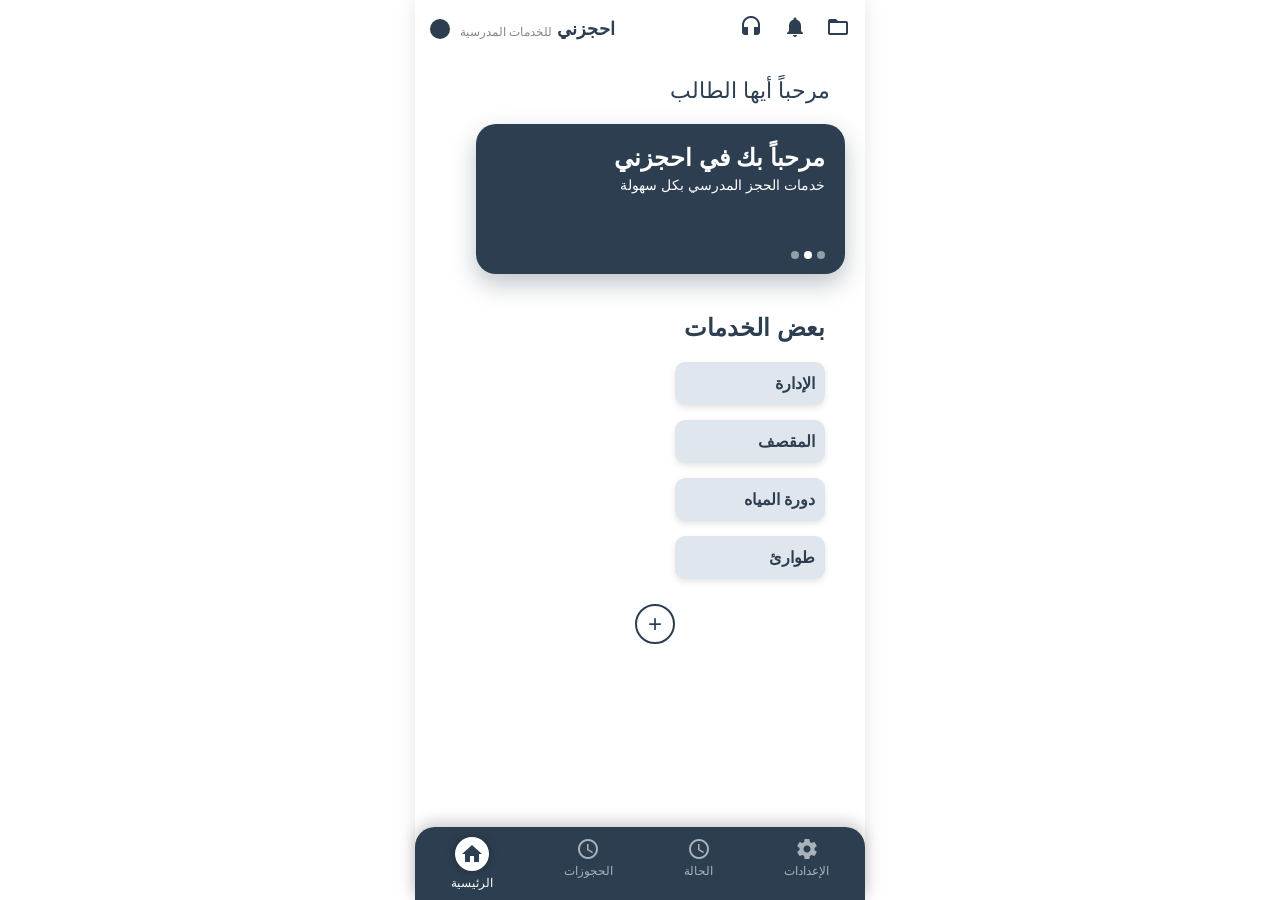
<file: 1.html>
<!DOCTYPE html>
<html lang="ar" dir="rtl">
<head>
    <meta charset="UTF-8">
    <meta name="viewport" content="width=device-width, initial-scale=1.0">
    <title>احجزني - الخدمات المدرسية</title>
    <link rel="stylesheet" href="2.css">
    <link href="https://fonts.googleapis.com/icon?family=Material+Icons" rel="stylesheet">
</head>
<body>
    <div class="app-container">
        <header class="header">
            <div class="header-icons">
                <span class="material-icons">folder_open</span>
                <span class="material-icons">notifications</span>
                <span class="material-icons">headset</span>
            </div>
            <div class="logo">
                <span class="logo-text">احجزني</span>
                <span class="logo-subtext">للخدمات المدرسية</span>
                <span class="logo-circle"></span>
            </div>
        </header>

        <main class="main-content">
            <h2 class="welcome-heading">مرحباً أيها الطالب</h2>

            <div class="welcome-card">
                <h3>مرحباً بك في احجزني</h3>
                <p>خدمات الحجز المدرسي بكل سهولة</p>
                <div class="dots">
                    <span></span>
                    <span></span>
                    <span></span>
                </div>
            </div>

            <section class="services">
                <h2 class="section-title">بعض الخدمات</h2>
                <div class="service-buttons">
                   <button class="service-btn" onclick="location.href='admens.html'">الإدارة</button>
                    <button class="service-btn">المقصف</button>
                   <button class="service-btn" onclick="location.href='ba.html'">
  دورة المياه
</button>

                    <button class="service-btn" onclick="location.href='emrgnse.html'">طوارئ</button>
                    
                
                </div>
                <button class="add-service-btn">+</button>
            </section>
        </main>
        
        <nav class="bottom-nav">
           <div class="nav-item" onclick="location.href='genrl.html'">
                <span class="material-icons">settings</span>
              <span class="nav-text">الإعدادات</span>
           </div>
          <div class="nav-item" onclick="location.href='halh.html'">
    <span class="material-icons">schedule</span>
    <span class="nav-text">الحالة</span>
</div>
           <div class="nav-item" onclick="location.href='hogozat.html'">
    <span class="material-icons">schedule</span>
    <span class="nav-text">الحجوزات</span>
</div>
            <div class="nav-item active">
                <span class="material-icons">home</span>
                <span class="nav-text">الرئيسية</span>
            </div>
        </nav>
    </div>
</body>
</html>
</file>
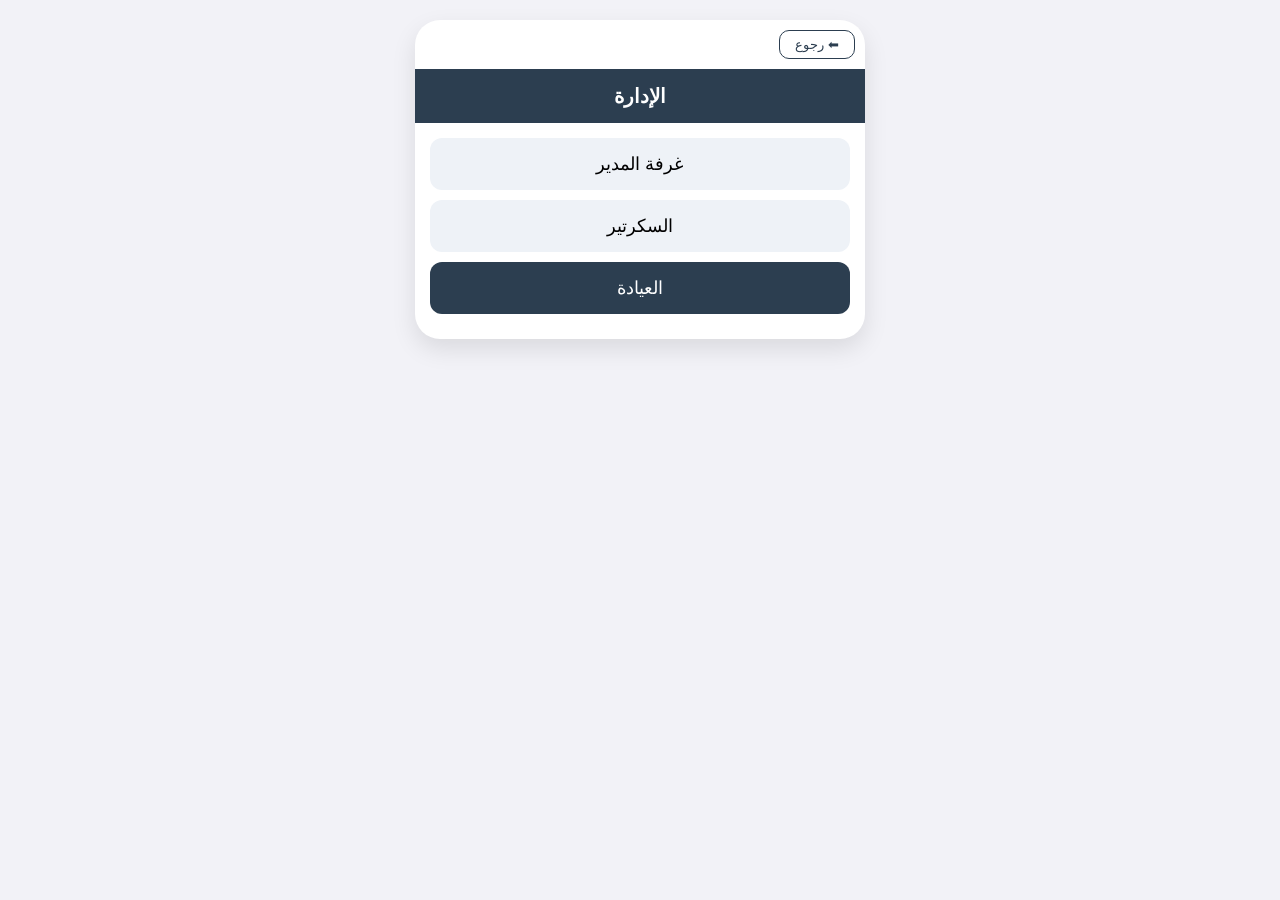
<file: admens.html>
<!DOCTYPE html>
<html lang="ar" dir="rtl">
<head>
<meta charset="UTF-8">
<meta name="viewport" content="width=device-width, initial-scale=1.0">
<title>تطبيق احجزني - الإدارة</title>

<style>
body{
  margin:0;
  font-family: Arial;
  background:#f2f2f7;
}


.page{
  display:none;
  max-width:450px;
  margin:20px auto;
  background:#fff;
  border-radius:25px;
  overflow:hidden;
  box-shadow:0 10px 25px rgba(0,0,0,0.1);
}

.active{
  display:block;
}


.title-box{
  background:#2c3e50;
  color:white;
  padding:15px;
  text-align:center;
  font-size:20px;
  font-weight:bold;
}


.content{
  padding:15px;
  text-align:center;
}


.btn-service{
  background:#eef2f7;
  border:none;
  padding:15px;
  width:100%;
  border-radius:12px;
  margin-bottom:10px;
  font-size:18px;
  cursor:pointer;
}


.btn-book{
  background:#2c3e50;
  color:white;
  border:none;
  padding:12px;
  width:100%;
  border-radius:12px;
  margin-top:15px;
  font-size:18px;
  cursor:pointer;
}


.back-btn{
  background:none;
  border:1px solid #2c3e50;
  color:#2c3e50;
  padding:6px 15px;
  border-radius:10px;
  margin:10px;
  cursor:pointer;
}


.info-card{
  background:#f5f5f5;
  padding:15px;
  border-radius:15px;
  text-align:right;
  margin-top:15px;
}

.info-row{
  margin-bottom:10px;
  font-weight:bold;
  color:#2c3e50;
}
</style>
</head>

<body>


<div id="adminPage" class="page active">

  <button class="back-btn" onclick="location.href='1.html'">⬅ رجوع</button>

  <div class="title-box">الإدارة</div>

  <div class="content">

    <button class="btn-service">غرفة المدير</button>
    <button class="btn-service">السكرتير</button>

    <button class="btn-service" style="background:#2c3e50;color:white;" onclick="showClinic()">
      العيادة
    </button>

  </div>
</div>


<div id="clinicPage" class="page">

  <button class="back-btn" onclick="showAdmin()">⬅ رجوع</button>

  <div class="title-box">العيادة</div>

  <div class="content">

    <div class="info-card">
      <div class="info-row">الحالة: مشغول</div>
      <div class="info-row">الانتظار: 5 - 20 دقيقة</div>
      <div class="info-row">رقم الحجز: 14</div>
    </div>

    <button class="btn-book" onclick="goSurvey()">احجزني</button>

  </div>
</div>


<div id="surveyPage" class="page">

  <div class="title-box">الاستبانة</div>

  <div class="content">

    <input id="name" placeholder="الاسم" style="width:100%;padding:10px;margin-bottom:10px;">
    <input id="reason" placeholder="سبب الزيارة" style="width:100%;padding:10px;margin-bottom:10px;">

    <button class="btn-book" onclick="goBooking()">إرسال</button>

  </div>
</div>


<div id="bookingPage" class="page">

  <div class="title-box">تم الحجز</div>

  <div class="content">

    <div class="info-card" id="result"></div>

    <button class="btn-book" onclick="location.href='1.html'">
      رجوع للرئيسية
    </button>

  </div>
</div>

<script>

function showClinic(){
  document.getElementById('adminPage').classList.remove('active');
  document.getElementById('clinicPage').classList.add('active');
}

function showAdmin(){
  document.getElementById('clinicPage').classList.remove('active');
  document.getElementById('adminPage').classList.add('active');
}

function goSurvey(){
  document.getElementById('clinicPage').classList.remove('active');
  document.getElementById('surveyPage').classList.add('active');
}

function goBooking(){

  const name = document.getElementById('name').value;
  const reason = document.getElementById('reason').value;

  document.getElementById('surveyPage').classList.remove('active');
  document.getElementById('bookingPage').classList.add('active');

  document.getElementById('result').innerHTML = `
    الاسم: ${name || "غير محدد"} <br>
    السبب: ${reason || "غير محدد"} <br>
    الحالة: تم الحجز ✅
  `;
}

</script>

</body>
</html>
</file>
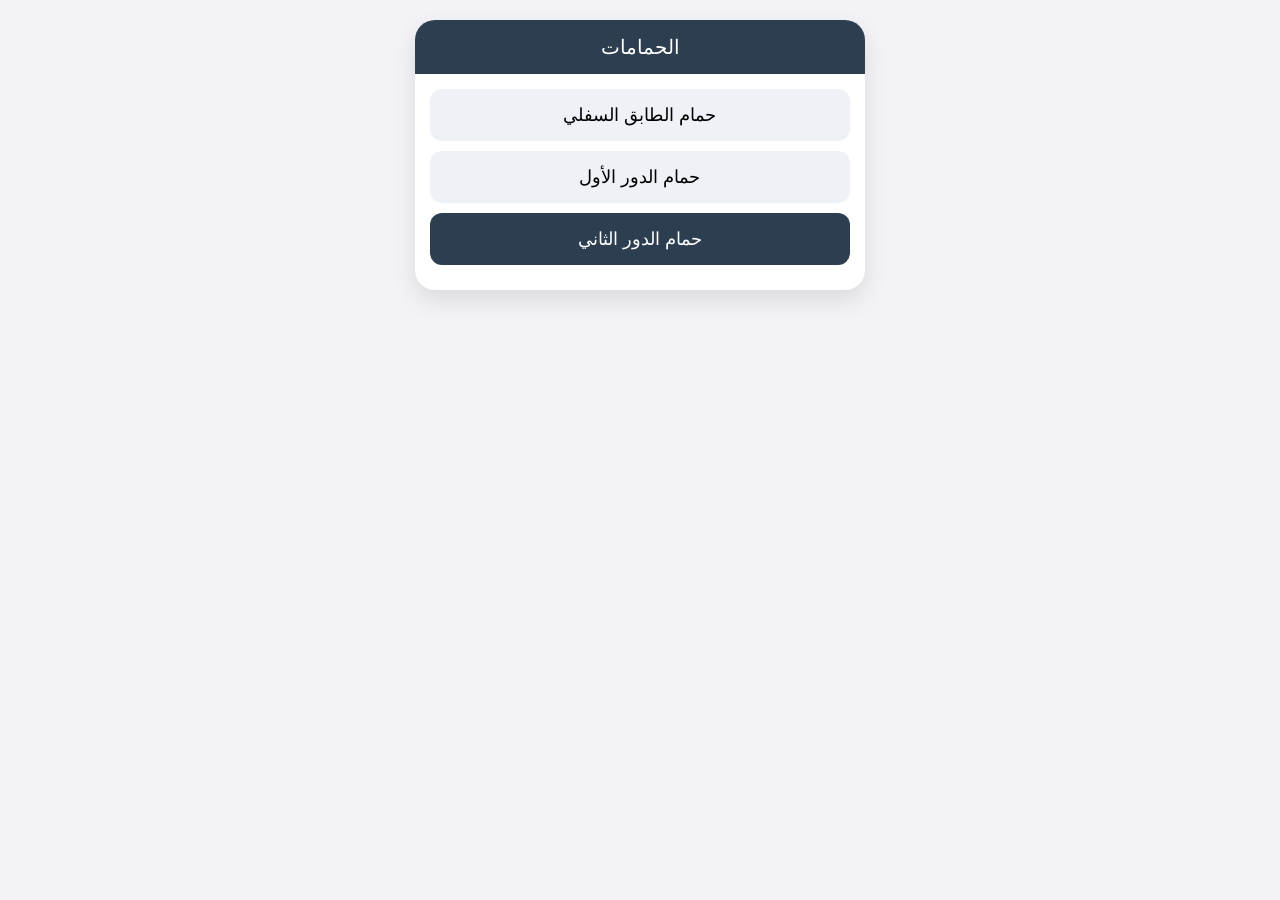
<file: ba.html>
<!DOCTYPE html>
<html lang="ar" dir="rtl">
<head>
<meta charset="UTF-8">
<meta name="viewport" content="width=device-width, initial-scale=1.0">
<title>نظام الحمامات</title>

<style>
body{
  margin:0;
  font-family: Arial;
  background:#f2f2f7;
}

.page{
  display:none;
  max-width:450px;
  margin:20px auto;
  background:#fff;
  border-radius:20px;
  overflow:hidden;
  box-shadow:0 10px 25px rgba(0,0,0,0.1);
}

.active{ display:block; }

.title{
  background:#2c3e50;
  color:white;
  padding:15px;
  text-align:center;
  font-size:20px;
}

.content{
  padding:15px;
}

.btn{
  width:100%;
  padding:15px;
  margin-bottom:10px;
  border:none;
  border-radius:12px;
  background:#eef2f7;
  font-size:18px;
  cursor:pointer;
}

.btn-main{
  background:#2c3e50;
  color:white;
}


.card{
  background:#f5f5f5;
  padding:15px;
  border-radius:15px;
  margin-bottom:15px;
  text-align:right;
  font-weight:bold;
  color:#2c3e50;
}

input{
  width:100%;
  padding:10px;
  margin-bottom:10px;
  border-radius:10px;
  border:1px solid #ccc;
}
</style>
</head>

<body>


<div id="home" class="page active">

  <div class="title">الحمامات</div>

  <div class="content">

    <button class="btn">حمام الطابق السفلي</button>
    <button class="btn">حمام الدور الأول</button>

    <button class="btn btn-main" onclick="openToilet2()">
      حمام الدور الثاني
    </button>

  </div>
</div>


<div id="status" class="page">

  <div class="title">حالة الحمام</div>

  <div class="content">

    <div class="card">
      الحالة: شاغر 🟢<br>
      وقت الانتظار: 5 - 15 دقيقة<br>
      ملاحظة: الحمام متاح حالياً
    </div>

    <button class="btn btn-main" onclick="goSurvey()">
      متابعة الحجز
    </button>

    <button class="btn" onclick="backHome()">
      رجوع
    </button>

  </div>
</div>


<div id="survey" class="page">

  <div class="title">الاستبانة</div>

  <div class="content">

    <input id="name" placeholder="الاسم">
    <input id="reason" placeholder="سبب الاستخدام">

    <button class="btn btn-main" onclick="goBooking()">
      تأكيد الحجز
    </button>

  </div>
</div>


<div id="booking" class="page">

  <div class="title">تم الحجز</div>

  <div class="content">

    <div class="card" id="result"></div>

    <button class="btn btn-main" onclick="location.href='1.html'">
      رجوع للرئيسية
    </button>

  </div>
</div>

<script>

function show(page){
  document.querySelectorAll('.page').forEach(p => p.classList.remove('active'));
  document.getElementById(page).classList.add('active');
}

function openToilet2(){
  show('status');
}

function goSurvey(){
  show('survey');
}

function backHome(){
  show('home');
}

function goBooking(){

  const name = document.getElementById('name').value;
  const reason = document.getElementById('reason').value;

  show('booking');

  document.getElementById('result').innerHTML = `
    الاسم: ${name || "غير محدد"}<br>
    السبب: ${reason || "غير محدد"}<br>
    الحالة: تم الحجز بنجاح ✅
  `;
}

</script>

</body>
</html>
</file>
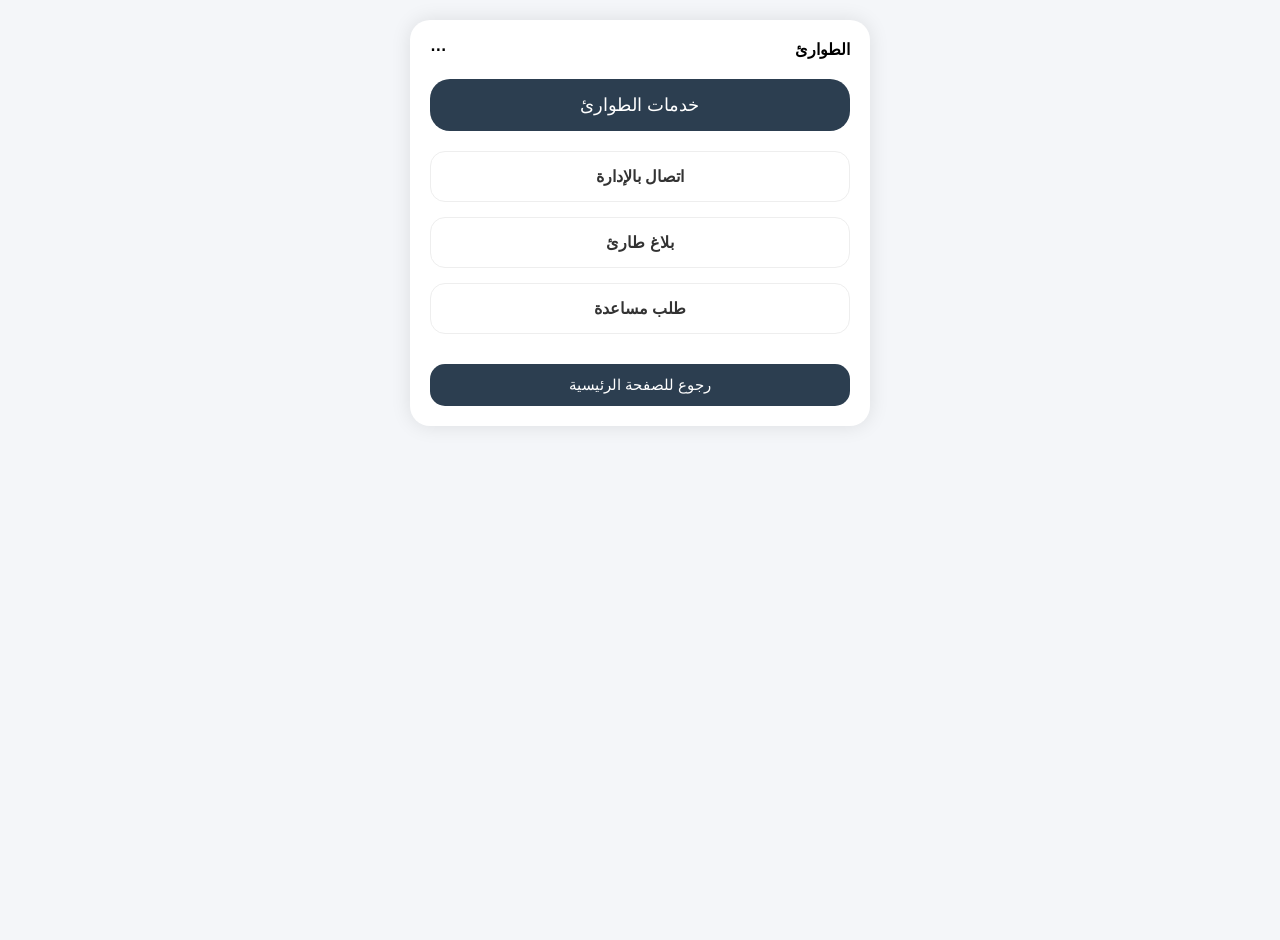
<file: emrgnse.html>
<!DOCTYPE html>
<html lang="ar" dir="rtl">
<head>
<meta charset="UTF-8">
<meta name="viewport" content="width=device-width, initial-scale=1.0">
<title>الطوارئ</title>

<style>
:root {
    --primary-blue: #2c3e50;
    --light-background: #f4f6f9;
    --text-color: #333;
}


body.emergency-page{
    margin:0;
    font-family: Arial;
    background-color: var(--light-background);
    display:flex;
    justify-content:center;
    align-items:flex-start;
    min-height:100vh;
    padding:20px 0;
}


.card{
    background:#fff;
    width:90%;
    max-width:420px;
    padding:20px;
    border-radius:20px;
    box-shadow:0 0 20px rgba(0,0,0,0.1);
}


.card-header{
    display:flex;
    justify-content:space-between;
    font-weight:bold;
    margin-bottom:10px;
}


.main-title{
    background:var(--primary-blue);
    color:#fff;
    text-align:center;
    padding:15px;
    border-radius:20px;
    margin:20px 0;
    font-size:18px;
}


.option-btn{
    width:100%;
    padding:15px;
    margin-bottom:15px;
    background:#fff;
    border:1px solid #eee;
    border-radius:15px;
    font-size:16px;
    font-weight:bold;
    cursor:pointer;
    transition:0.2s;
    color:var(--text-color);
}

.option-btn:hover{
    border-color:var(--primary-blue);
    transform:scale(1.02);
}


.back-btn{
    width:100%;
    padding:12px;
    margin-top:15px;
    background:var(--primary-blue);
    color:#fff;
    border:none;
    border-radius:15px;
    font-size:15px;
    cursor:pointer;
}
</style>

</head>

<body class="emergency-page">

<div class="card">

    <div class="card-header">
        <span>الطوارئ</span>
        <span>⋯</span>
    </div>

    <div class="main-title">
        خدمات الطوارئ
    </div>

    <button class="option-btn">اتصال بالإدارة</button>
    <button class="option-btn">بلاغ طارئ</button>
    <button class="option-btn">طلب مساعدة</button>

    
    <button class="back-btn" onclick="location.href='1.html'">
        رجوع للصفحة الرئيسية
    </button>

</div>

</body>
</html>
</file>
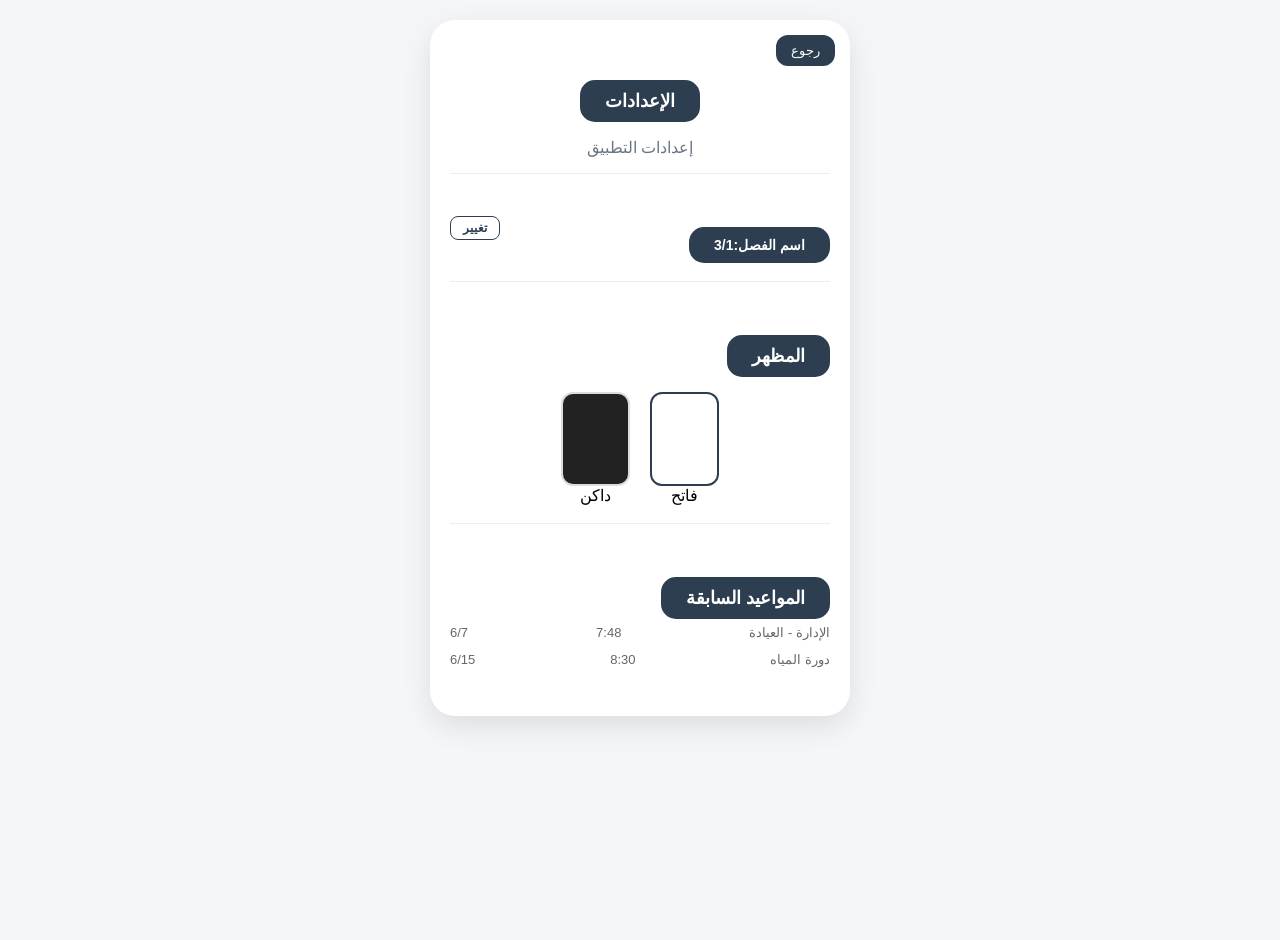
<file: genrl.html>
<!DOCTYPE html>
<html lang="ar" dir="rtl">
<head>
<meta charset="UTF-8">
<meta name="viewport" content="width=device-width, initial-scale=1.0">
<title>الإعدادات</title>

<style>
:root {
    --bg-page: #f4f6f9;
    --card-bg: #ffffff;
    --primary-blue: #2c3e50;
    --text-color: #2c3e50;
    --sub-text: #666;
    --border-line: #eee;
}

.dark-mode {
    --bg-page: #121212;
    --card-bg: #1e1e1e;
    --primary-blue: #5c6bc0;
    --text-color: #ffffff;
    --sub-text: #bbb;
    --border-line: #333;
}

body {
    font-family: Arial;
    background-color: var(--bg-page);
    margin: 0;
    display: flex;
    justify-content: center;
    align-items: flex-start;
    min-height: 100vh;
    padding: 20px 0;
    transition: 0.3s;
}


.container {
    background-color: var(--card-bg);
    width: 90%;
    max-width: 380px;
    border-radius: 25px;
    padding: 25px 20px;
    box-shadow: 0 10px 30px rgba(0,0,0,0.1);
    text-align: center;
    position: relative;
}


.back-btn {
    position: absolute;
    top: 15px;
    right: 15px;
    background: var(--primary-blue);
    color: #fff;
    border: none;
    padding: 8px 15px;
    border-radius: 12px;
    cursor: pointer;
    font-size: 13px;
}


.badge-header {
    background-color: var(--primary-blue);
    color: #fff;
    display: inline-flex;
    align-items: center;
    padding: 10px 25px;
    border-radius: 15px;
    margin-top: 35px;
    font-size: 18px;
    font-weight: bold;
}


.section {
    border-top: 1px solid var(--border-line);
    padding: 18px 0;
    text-align: right;
}

.row {
    display: flex;
    justify-content: space-between;
    align-items: center;
}


.change-btn {
    color: var(--primary-blue);
    border: 1.5px solid var(--primary-blue);
    padding: 4px 12px;
    border-radius: 8px;
    cursor: pointer;
    font-weight: bold;
    font-size: 12px;
}


#class-input {
    display: none;
    width: 70px;
    text-align: center;
}


.theme-flex {
    display: flex;
    justify-content: center;
    gap: 20px;
    margin-top: 15px;
}

.theme-box {
    cursor: pointer;
    text-align: center;
}

.preview-box {
    width: 65px;
    height: 90px;
    border-radius: 12px;
    border: 2px solid #ddd;
}

.active-theme .preview-box {
    border-color: var(--primary-blue);
}


.history-list {
    font-size: 13px;
    color: var(--sub-text);
}

.history-row {
    display: flex;
    justify-content: space-between;
    padding: 6px 0;
}
</style>
</head>

<body>

<div class="container">

    
    <button class="back-btn" onclick="location.href='1.html'">
        رجوع
    </button>

    
    <div class="badge-header">الإعدادات</div>

    <p style="color: var(--primary-blue); opacity: 0.7;">
        إعدادات التطبيق
    </p>

    
    <div class="section">
        <div class="row">
            <div class="badge-header" style="font-size:14px;">
                <span>اسم الفصل:</span>
                <span id="class-display">3/1</span>
                <input type="text" id="class-input">
            </div>

            <span class="change-btn" onclick="toggleEdit()" id="action-btn">
                تغيير
            </span>
        </div>
    </div>

    
    <div class="section">
        <div class="badge-header">المظهر</div>

        <div class="theme-flex">
            <div class="theme-box active-theme" id="light-opt" onclick="changeTheme('light')">
                <div class="preview-box" style="background:#fff;"></div>
                <div>فاتح</div>
            </div>

            <div class="theme-box" id="dark-opt" onclick="changeTheme('dark')">
                <div class="preview-box" style="background:#222;"></div>
                <div>داكن</div>
            </div>
        </div>
    </div>

     
    <div class="section">
        <div class="badge-header">المواعيد السابقة</div>

        <div class="history-list">
            <div class="history-row">
                <span>الإدارة - العيادة</span>
                <span>7:48</span>
                <span>6/7</span>
            </div>

            <div class="history-row">
                <span>دورة المياه</span>
                <span>8:30</span>
                <span>6/15</span>
            </div>
        </div>
    </div>

</div>

<script>
function changeTheme(mode){
    document.body.classList.toggle('dark-mode', mode === 'dark');

    document.getElementById('light-opt').classList.toggle('active-theme', mode === 'light');
    document.getElementById('dark-opt').classList.toggle('active-theme', mode === 'dark');
}

function toggleEdit(){
    const display = document.getElementById('class-display');
    const input = document.getElementById('class-input');
    const btn = document.getElementById('action-btn');

    if(input.style.display === 'none' || input.style.display === ''){
        input.value = display.innerText;
        display.style.display = 'none';
        input.style.display = 'inline-block';
        btn.innerText = 'حفظ';
    } else {
        display.innerText = input.value;
        display.style.display = 'inline-block';
        input.style.display = 'none';
        btn.innerText = 'تغيير';
    }
}
</script>

</body>
</html>
</file>
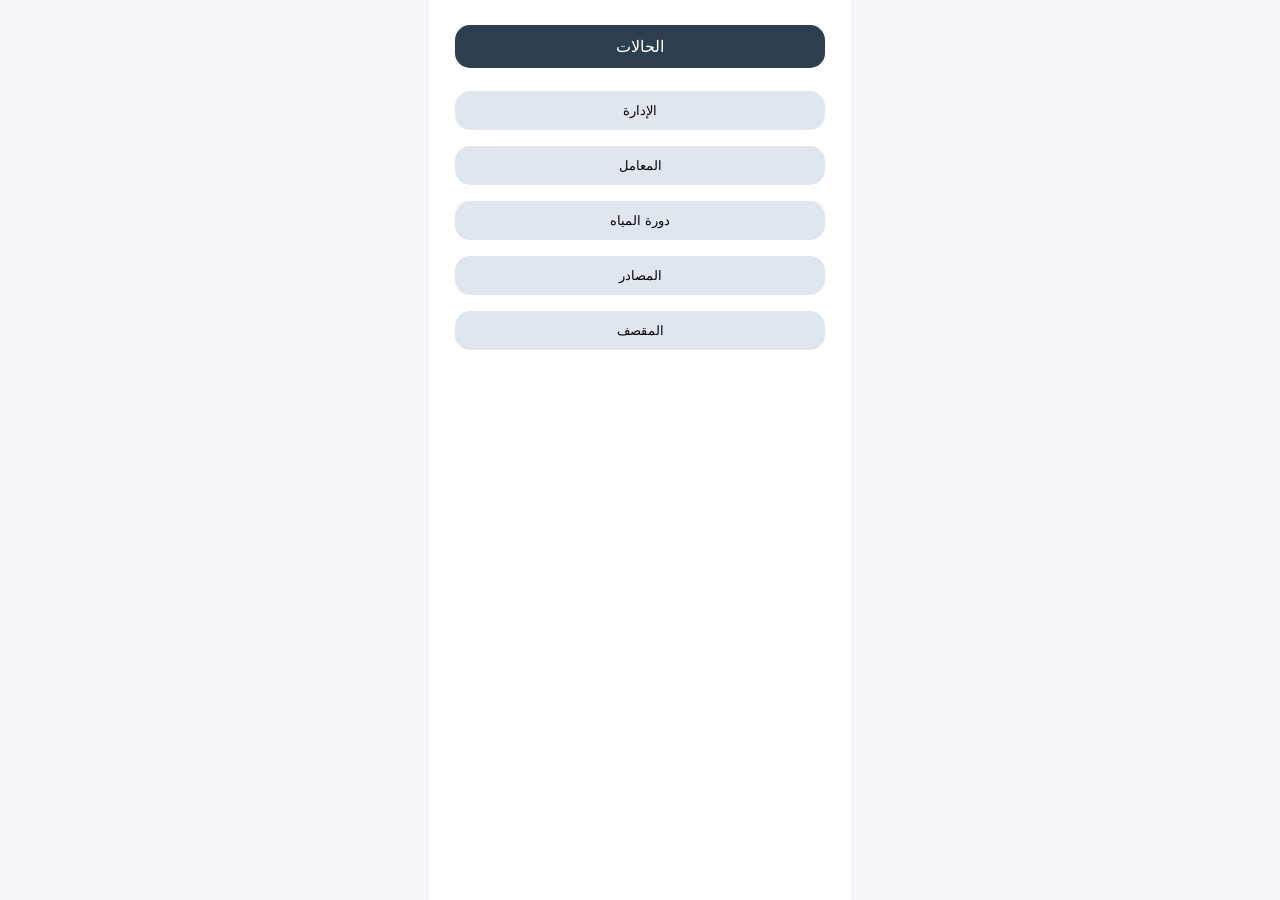
<file: halh.html>
<!DOCTYPE html>
<html lang="ar" dir="rtl">
<head>
<meta charset="UTF-8">
<title>احجزني</title>

<style>
:root{
    --primary:#2c3e50;
    --bg:#f4f6f9;
    --card:#fff;
    --btn:#e0e6ed;
}

body{
    margin:0;
    font-family:Tahoma;
    background:var(--bg);
}

.card{
    width:100%;
    max-width:420px;
    margin:0 auto;
    min-height:100vh;
    background:var(--card);
    padding:25px;
    box-sizing:border-box;
}

.title{
    background:var(--primary);
    color:#fff;
    padding:12px;
    border-radius:15px;
    text-align:center;
    margin-bottom:15px;
}

.sub{
    color:#666;
    text-align:center;
    margin-bottom:15px;
}

.btn{
    width:100%;
    padding:12px;
    margin:8px 0;
    border-radius:15px;
    border:none;
    background:var(--btn);
    cursor:pointer;
}

.back{
    width:100%;
    padding:12px;
    margin-top:15px;
    border:none;
    border-radius:15px;
    background:var(--primary);
    color:#fff;
    cursor:pointer;
}

.hidden{display:none;}
</style>

</head>

<body>


<div id="p1" class="card">
<div class="title">الحالات</div>

<button class="btn">الإدارة</button>
<button class="btn" onclick="go(2)">المعامل</button>
<button class="btn">دورة المياه</button>
<button class="btn">المصادر</button>
<button class="btn">المقصف</button>
</div>


<div id="p2" class="card hidden">
<div class="title">المعامل</div>

<button class="btn" onclick="go(3)">معمل الحاسب</button>
<button class="btn">معمل الكيمياء</button>
<button class="btn">معمل الأحياء</button>

<button class="back" onclick="go(1)">رجوع</button>
</div>


<div id="p3" class="card hidden">
<div class="title">معمل الحاسب</div>

<div class="sub">الحالة: 🔴 مشغول حالياً</div>
<div class="sub">عدد الطلاب: 24</div>
<div class="sub">الوقت المتوقع للفراغ: 15 دقيقة</div>

<button class="btn">حالة المعمل محدثة تلقائياً</button>


<button class="back" onclick="go(1)">رجوع للحاله</button>

<button class="back" onclick="location.href='1.html'">
الصفحة الرئيسية
</button>

<script>
function go(p){
document.getElementById("p1").classList.add("hidden");
document.getElementById("p2").classList.add("hidden");
document.getElementById("p3").classList.add("hidden");

document.getElementById("p"+p).classList.remove("hidden");
}


</script>

</body>
</html>
</file>
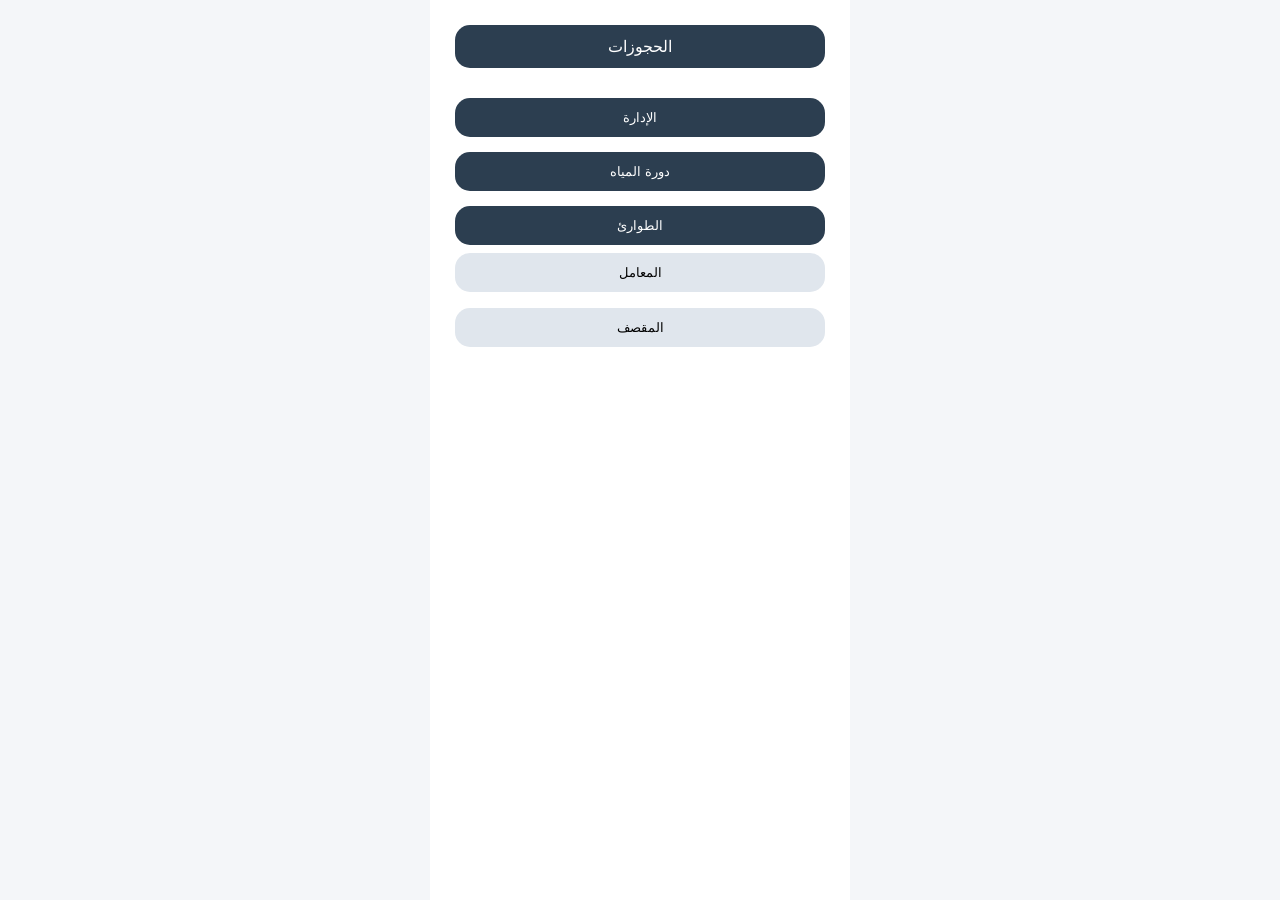
<file: hogozat.html>
<!DOCTYPE html>
<html lang="ar" dir="rtl">
<head>
<meta charset="UTF-8">
<title>احجزني</title>

<style>
:root{
    --primary:#2c3e50;
    --bg:#f4f6f9;
    --card:#fff;
    --btn:#e0e6ed;
}

body{
    margin:0;
    font-family:Tahoma;
    background:var(--bg);
}

.card{
    width:100%;
    max-width:420px;
    margin:0 auto;
    min-height:100vh;
    background:var(--card);
    padding:25px;
    box-sizing:border-box;
}

.title{
    background:var(--primary);
    color:#fff;
    padding:12px;
    border-radius:15px;
    text-align:center;
    margin-bottom:15px;
}

.sub{
    color:#666;
    text-align:center;
    margin-bottom:15px;
}

.btn{
    width:100%;
    padding:12px;
    margin:8px 0;
    border-radius:15px;
    border:none;
    background:var(--btn);
    cursor:pointer;
}

.back{
    width:100%;
    padding:12px;
    margin-top:15px;
    border:none;
    border-radius:15px;
    background:var(--primary);
    color:#fff;
    cursor:pointer;
}

.hidden{display:none;}
</style>

</head>

<body>


<div id="p1" class="card">
<div class="title">الحجوزات</div>
<div>
<button class="back" onclick="location.href='admens.html'">
الإدارة
</button>
<button class="back" onclick="location.href='ba.html'">
دورة المياه
</button>
<button class="back" onclick="location.href='emrgnse.html'">
الطوارئ
</button>

<button class="btn" onclick="go(2)">المعامل</button>
   
</div>

<button class="btn">المقصف</button>
</div>


<div id="p2" class="card hidden">
<div class="title">المعامل</div>

<button class="btn" onclick="go(3)">معمل الحاسب</button>
<button class="btn">معمل الكيمياء</button>
<button class="btn">معمل الأحياء</button>

<button class="back" onclick="go(1)">رجوع</button>
</div>


<div id="p3" class="card hidden">
<div class="title">معمل الحاسب</div>

<div class="sub">الحالة: شاغر</div>


<button class="btn" onclick="go(4)">حجز الآن</button>

<button class="back" onclick="go(2)">رجوع</button>
</div>


<div id="p4" class="card hidden">
<div class="title">استبانة الحجز</div>

<input class="btn" placeholder="الاسم">
<input class="btn" placeholder="سبب الحجز">

<button class="btn" onclick="go(5)">حجز</button>

<button class="back" onclick="go(3)">رجوع</button>
</div>


<div id="p5" class="card hidden">
<div class="title">تم الحجز</div>

<div class="sub">تم تأكيد الحجز بنجاح ✅</div>

<button class="btn" onclick="go(1)">رجوع للحجوزات</button>
<button class="back" onclick="location.href='1.html'">
الصفحة الرئيسية
</button>
</div>

<script>
function go(p){
document.getElementById("p1").classList.add("hidden");
document.getElementById("p2").classList.add("hidden");
document.getElementById("p3").classList.add("hidden");
document.getElementById("p4").classList.add("hidden");
document.getElementById("p5").classList.add("hidden");

document.getElementById("p"+p).classList.remove("hidden");
}
</script>

</body>
</html>
</file>
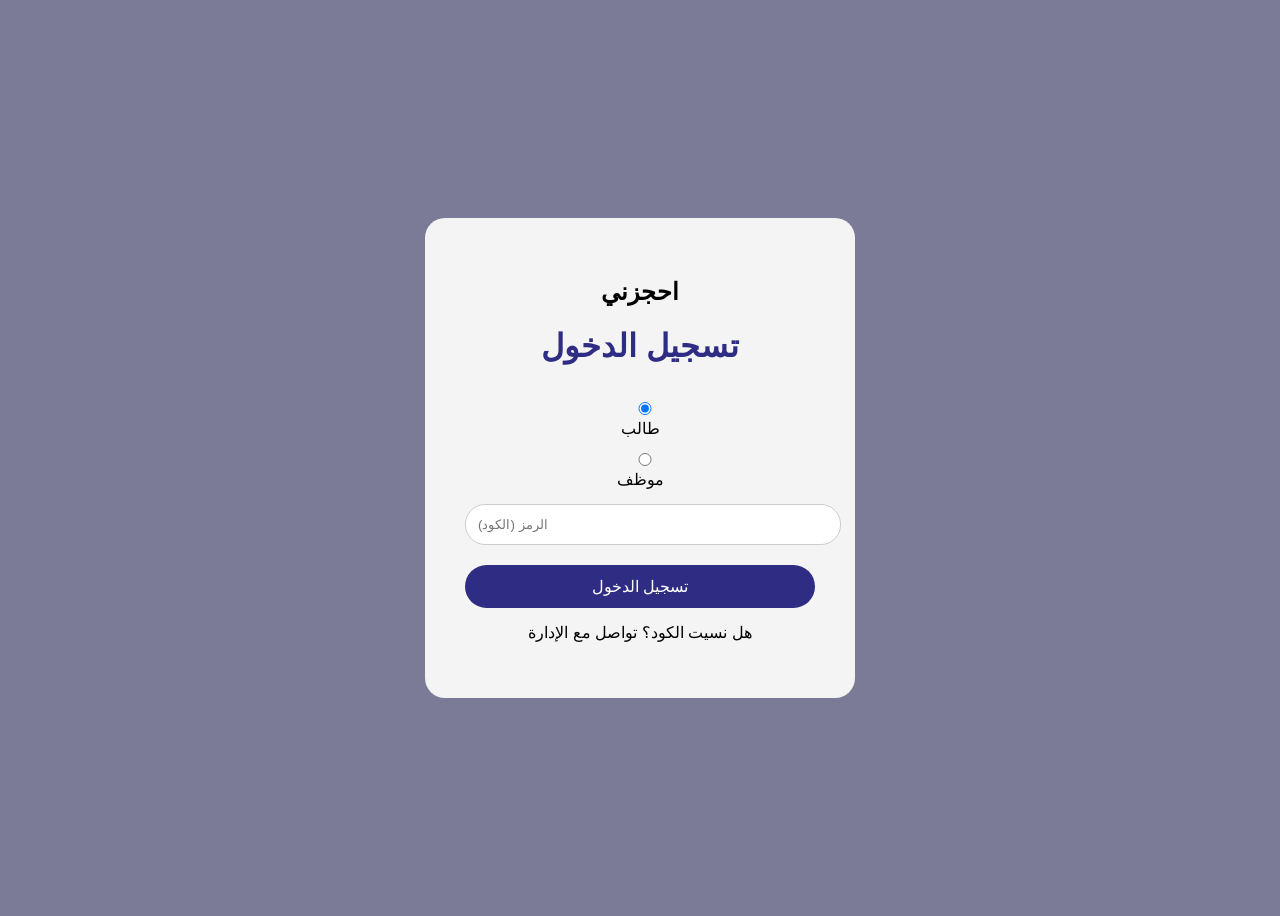
<file: welkom.html>
<!DOCTYPE html>
<html lang="ar">
<head>
<meta charset="UTF-8">
<title>تسجيل الدخول</title>

<style>

body{
background:#7b7a97;
display:flex;
justify-content:center;
align-items:center;
height:100vh;
font-family:Arial;
}

.box{
background:#f4f4f4;
padding:40px;
border-radius:20px;
text-align:center;
width:350px;
}

h1{
color:#2f2c84;
}

input{
width:100%;
padding:12px;
margin-top:15px;
border-radius:20px;
border:1px solid #ccc;
}

button{
margin-top:20px;
width:100%;
padding:12px;
border:none;
border-radius:25px;
background:#2f2c84;
color:white;
font-size:16px;
cursor:pointer;
}

button:hover{
opacity:0.9;
}

</style>
</head>

<body>

<div class="box">

<h2>احجزني</h2>

<h1>تسجيل الدخول</h1>

<label>
<input type="radio" name="role" checked> طالب
</label>

<label>
<input type="radio" name="role"> موظف
</label>

<input type="text" placeholder="الرمز (الكود)">

<button onclick="location.href='welkom2.html'">تسجيل الدخول</button>

<p style="margin-top:15px;">هل نسيت الكود؟ تواصل مع الإدارة</p>

</div>

</body>
</html>
</file>
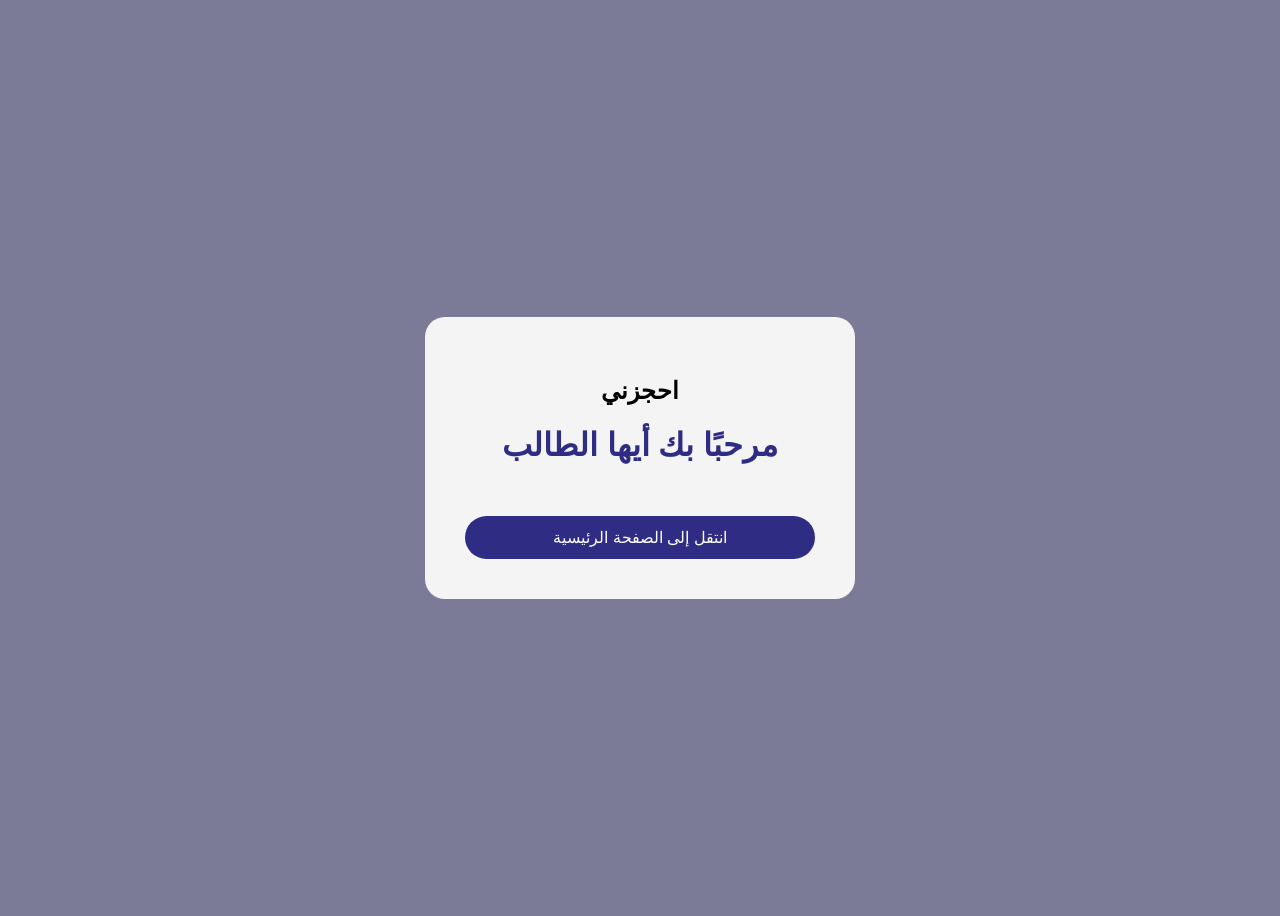
<file: welkom2.html>
<!DOCTYPE html>
<html lang="ar">
<head>
<meta charset="UTF-8">
<title>مرحبا</title>

<style>

body{
background:#7b7a97;
display:flex;
justify-content:center;
align-items:center;
height:100vh;
font-family:Arial;
}

.box{
background:#f4f4f4;
padding:40px;
border-radius:20px;
text-align:center;
width:350px;
}

h1{
color:#2f2c84;
}

button{
margin-top:30px;
width:100%;
padding:12px;
border:none;
border-radius:25px;
background:#2f2c84;
color:white;
font-size:16px;
cursor:pointer;
}

</style>
</head>

<body>

<div class="box">

<h2>احجزني</h2>

<h1>مرحبًا بك أيها الطالب</h1>

<button onclick="location.href='1.html'">
انتقل إلى الصفحة الرئيسية
</button>

</div>

</body>
</html>
</file>
<file: 2.css>
:root {
    --primary-blue: #2c3e50;
    --light-background: #f4f6f9;
    --text-dark: #2c3e50;
    --text-white: #ffffff;
    --service-btn-bg: #e0e6ed;

    --light-bg: #f5f8ff;
    --card-bg: #ffffff;
    --option-bg: #ffffff;
    --option-border: #f0f0f0;
    --text-color: #333333;
}

* {
    box-sizing: border-box;
    margin: 0;
    padding: 0;
}

body {
    font-family: 'Cairo', sans-serif;
    direction: rtl;
}


body.home-page {
    background-color: var(--light-background);
    padding-bottom: 70px;
}

.app-container {
    max-width: 450px;
    margin: 0 auto;
    background-color: #ffffff;
    min-height: 100vh;
    box-shadow: 0 0 20px rgba(0, 0, 0, 0.1);
    position: relative;
    overflow-x: hidden;
}


.header {
    display: flex;
    justify-content: space-between;
    align-items: center;
    padding: 15px;
    background-color: #ffffff;
}

.header-icons span {
    font-size: 24px;
    margin-left: 15px;
    color: var(--text-dark);
}

.logo {
    display: flex;
    align-items: center;
    font-size: 14px;
    font-weight: bold;
    color: var(--text-dark);
    position: relative;
}

.logo-text {
    font-size: 18px;
    font-weight: 800;
    margin-left: 5px;
}

.logo-subtext {
    font-size: 12px;
    color: #888;
    font-weight: normal;
    margin-top: 5px;
}

.logo-circle {
    width: 20px;
    height: 20px;
    background-color: var(--primary-blue);
    border-radius: 50%;
    margin-right: 10px;
}

.main-content {
    padding: 0 20px 20px 20px;
}

.welcome-heading {
    font-size: 22px;
    font-weight: 300;
    color: var(--text-dark);
    margin-top: 20px;
    margin-right: 15px;
}

.welcome-card {
    background-color: var(--primary-blue);
    color: var(--text-white);
    padding: 20px;
    margin-top: 20px;
    border-radius: 20px;
    position: relative;
    width: 90%;
    min-height: 150px;
    box-shadow: 0 10px 25px rgba(44, 62, 80, 0.3);
}

.welcome-card h3 {
    font-size: 24px;
    font-weight: bold;
}

.welcome-card p {
    font-size: 14px;
    margin-top: 5px;
}

.dots {
    position: absolute;
    bottom: 15px;
    right: 20px;
    display: flex;
}

.dots span {
    width: 8px;
    height: 8px;
    background-color: rgba(255, 255, 255, 0.5);
    border-radius: 50%;
    margin-left: 5px;
}

.dots span:nth-child(2) {
    background-color: var(--text-white);
}

.services {
    margin-top: 40px;
    padding-right: 20px;
}

.section-title {
    font-size: 24px;
    color: var(--text-dark);
    margin-bottom: 20px;
    font-weight: bold;
}

.service-buttons {
    display: flex;
    flex-direction: column;
    align-items: flex-start;
}

.service-btn {
    width: 150px;
    padding: 12px 10px;
    margin-bottom: 15px;
    background-color: var(--service-btn-bg);
    color: var(--text-dark);
    border: none;
    border-radius: 10px;
    font-size: 16px;
    font-weight: bold;
    text-align: right;
    cursor: pointer;
    box-shadow: 0 3px 6px rgba(0, 0, 0, 0.1);
    transition: 0.2s;
}

.service-btn:hover {
    background-color: #d1d8e0;
}

.add-service-btn {
    background: none;
    border: 2px solid var(--text-dark);
    border-radius: 50%;
    width: 40px;
    height: 40px;
    font-size: 24px;
    color: var(--text-dark);
    cursor: pointer;
    margin-top: 10px;
    align-self: flex-start;
    margin-right: 150px;
}

.bottom-nav {
    position: fixed;
    bottom: 0;
    width: 100%;
    max-width: 450px;
    background-color: var(--primary-blue);
    display: flex;
    justify-content: space-around;
    padding: 10px 0;
    border-top-left-radius: 20px;
    border-top-right-radius: 20px;
    box-shadow: 0 -5px 15px rgba(0, 0, 0, 0.2);
}

.nav-item {
    display: flex;
    flex-direction: column;
    align-items: center;
    color: rgba(255, 255, 255, 0.6);
    cursor: pointer;
    font-size: 12px;
    transition: 0.2s;
}

.nav-item span.material-icons {
    font-size: 24px;
    margin-bottom: 3px;
}

.nav-item.active,
.nav-item:hover {
    color: var(--text-white);
}

.nav-item:nth-child(4) span.material-icons {
    background-color: #ffffff;
    color: var(--primary-blue);
    padding: 5px;
    border-radius: 50%;
    margin-bottom: 0;
    box-shadow: 0 0 10px rgba(0, 0, 0, 0.3);
}

.nav-item:nth-child(4) .nav-text {
    margin-top: 5px;
}

/* =========================
   🔥 التعديل الوحيد: الطوارئ
========================= */

body.emergency-page {
    background-color: var(--light-background);
    display: flex;
    justify-content: center;
    align-items: flex-start;
    min-height: 100vh;
    padding: 20px 0;
}

/* كارد الطوارئ */
body.emergency-page .card {
    background-color: #ffffff;
    width: 90%;
    max-width: 420px;
    padding: 20px;
    border-radius: 20px;
    box-shadow: 0 0 20px rgba(0, 0, 0, 0.1);
}

/* عنوان الطوارئ */
body.emergency-page .main-title {
    background-color: var(--primary-blue);
    color: #ffffff;
    font-size: 18px;
    text-align: center;
    padding: 15px;
    border-radius: 20px;
    margin: 20px 0;
}

/* أزرار الطوارئ */
body.emergency-page .option-btn {
    width: 100%;
    padding: 15px;
    margin-bottom: 15px;
    background-color: #ffffff;
    border: 1px solid #eee;
    border-radius: 15px;
    font-size: 16px;
    font-weight: bold;
    color: var(--text-color);
    cursor: pointer;
    text-align: center;
    transition: 0.2s;
}

body.emergency-page .option-btn:hover {
    border-color: var(--primary-blue);
    transform: scale(1.02);
}
</file>
